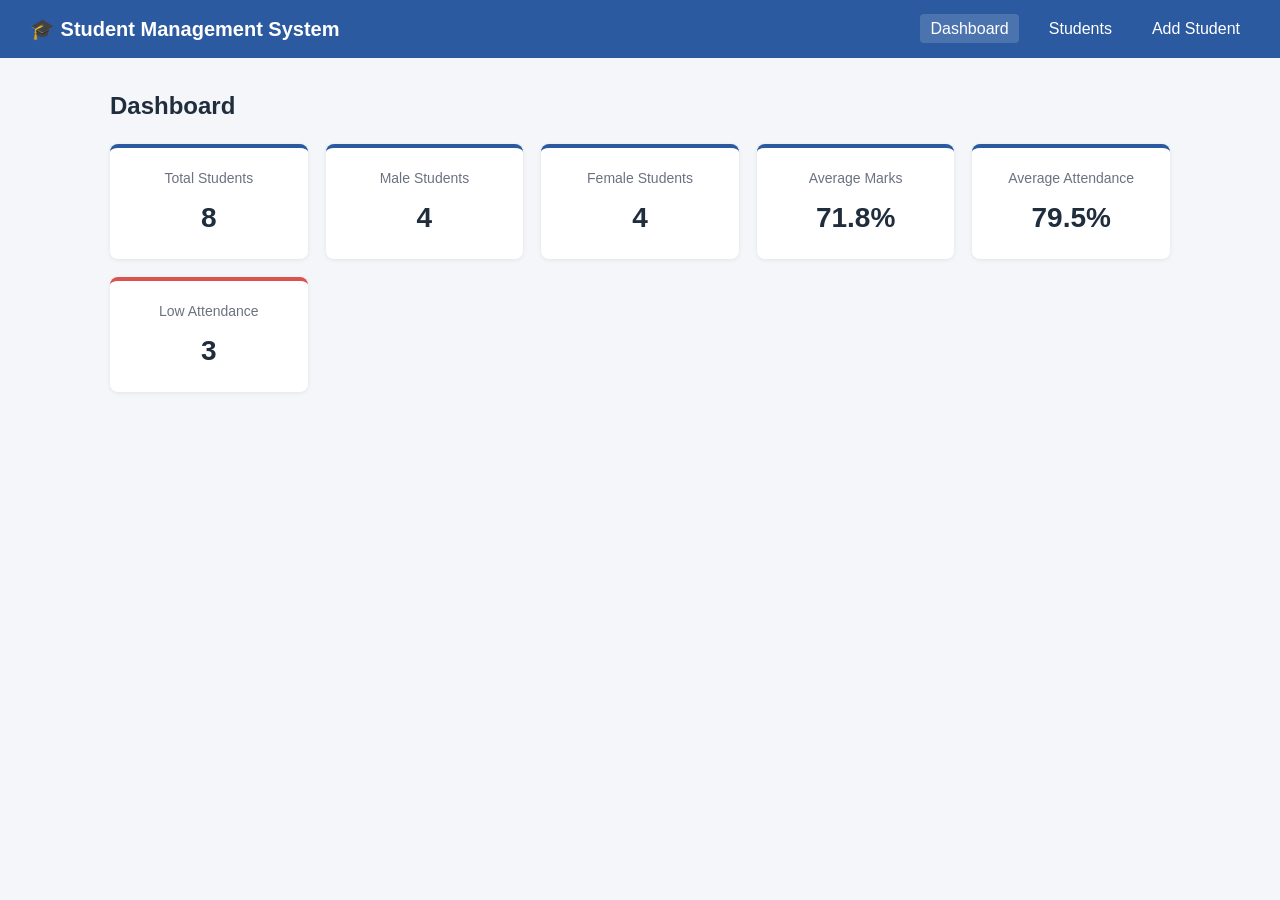
<file: index.html>
<!DOCTYPE html>
<html lang="en">
<head>
<meta charset="UTF-8">
<meta name="viewport" content="width=device-width, initial-scale=1.0">
<title>Dashboard - Student Management System</title>
<link rel="stylesheet" href="css/style.css">
</head>
<body>

  <nav class="navbar">
    <div class="logo">🎓 Student Management System</div>
    <ul>
      <li><a href="index.html" class="active">Dashboard</a></li>
      <li><a href="students.html">Students</a></li>
      <li><a href="add-student.html">Add Student</a></li>
    </ul>
  </nav>

  <main class="container">
    <h1 class="page-title">Dashboard</h1>

    <section class="stats-grid">
      <div class="stat-card">
        <h3>Total Students</h3>
        <p id="totalStudents">0</p>
      </div>
      <div class="stat-card">
        <h3>Male Students</h3>
        <p id="maleStudents">0</p>
      </div>
      <div class="stat-card">
        <h3>Female Students</h3>
        <p id="femaleStudents">0</p>
      </div>
      <div class="stat-card">
        <h3>Average Marks</h3>
        <p id="avgMarks">0%</p>
      </div>
      <div class="stat-card">
        <h3>Average Attendance</h3>
        <p id="avgAttendance">0%</p>
      </div>
      <div class="stat-card low-attendance">
        <h3>Low Attendance</h3>
        <p id="lowAttendance">0</p>
      </div>
    </section>
  </main>

  <script src="js/data.js"></script>
  <script src="js/main.js"></script>
</body>
</html>
</file>
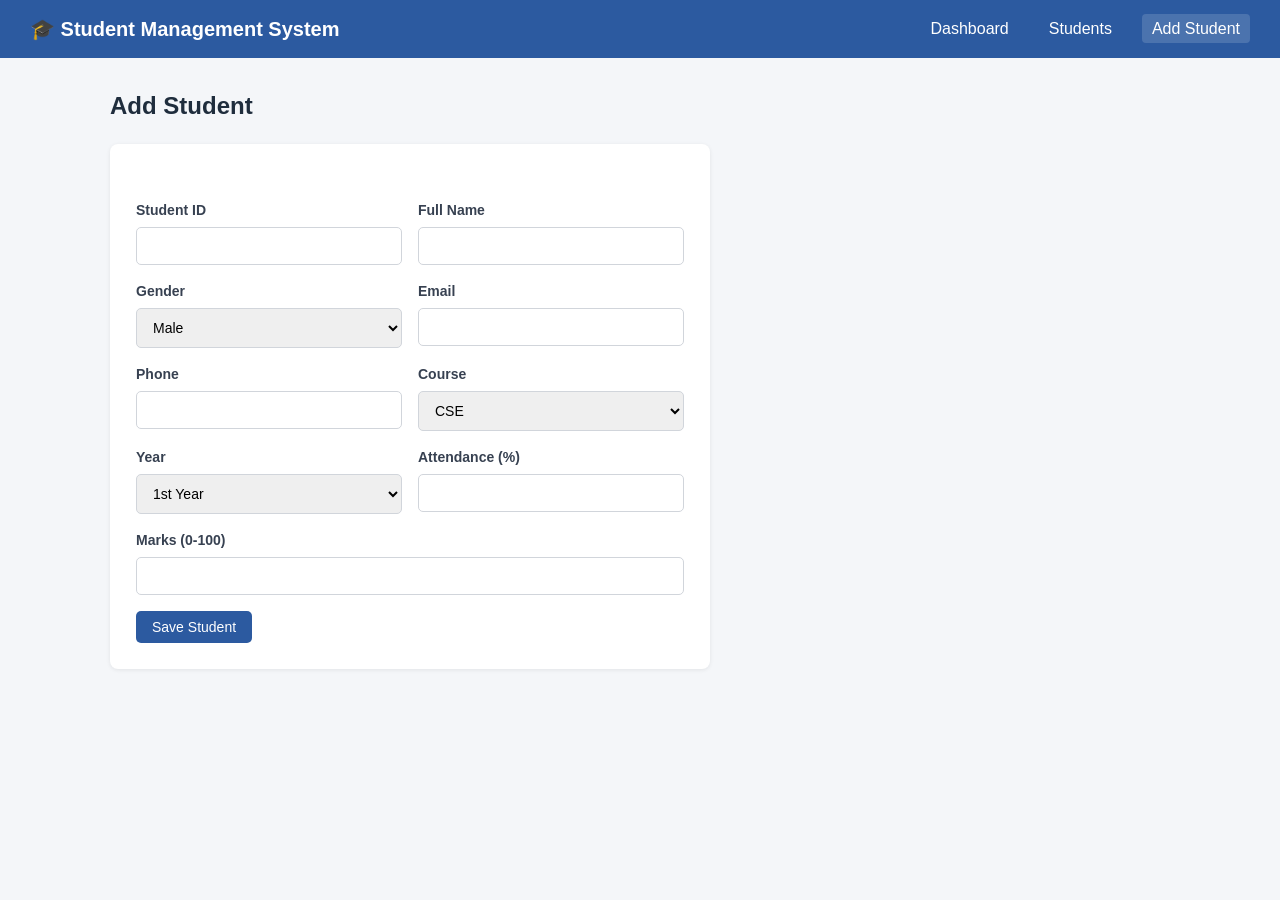
<file: add-student.html>
<!DOCTYPE html>
<html lang="en">
<head>
<meta charset="UTF-8">
<meta name="viewport" content="width=device-width, initial-scale=1.0">
<title>Add Student - Student Management System</title>
<link rel="stylesheet" href="css/style.css">
</head>
<body>

  <nav class="navbar">
    <div class="logo">🎓 Student Management System</div>
    <ul>
      <li><a href="index.html">Dashboard</a></li>
      <li><a href="students.html">Students</a></li>
      <li><a href="add-student.html" class="active">Add Student</a></li>
    </ul>
  </nav>

  <main class="container">
    <h1 class="page-title" id="formTitle">Add Student</h1>

    <div class="form-card">
      <form id="studentForm">
        <div class="error-text" id="formError"></div>

        <div class="form-row">
          <div class="form-group">
            <label for="studentId">Student ID</label>
            <input type="number" id="studentId" required>
          </div>
          <div class="form-group">
            <label for="name">Full Name</label>
            <input type="text" id="name" required>
          </div>
        </div>

        <div class="form-row">
          <div class="form-group">
            <label for="gender">Gender</label>
            <select id="gender">
              <option value="Male">Male</option>
              <option value="Female">Female</option>
            </select>
          </div>
          <div class="form-group">
            <label for="email">Email</label>
            <input type="email" id="email" required>
          </div>
        </div>

        <div class="form-row">
          <div class="form-group">
            <label for="phone">Phone</label>
            <input type="text" id="phone" maxlength="10" required>
          </div>
          <div class="form-group">
            <label for="course">Course</label>
            <select id="course">
              <option value="CSE">CSE</option>
              <option value="ECE">ECE</option>
              <option value="IT">IT</option>
              
            </select>
          </div>
        </div>

        <div class="form-row">
          <div class="form-group">
            <label for="year">Year</label>
            <select id="year">
              <option value="1st Year">1st Year</option>
              <option value="2nd Year">2nd Year</option>
              <option value="3rd Year">3rd Year</option>
              <option value="4th Year">4th Year</option>
            </select>
          </div>
          <div class="form-group">
            <label for="attendance">Attendance (%)</label>
            <input type="number" id="attendance" min="0" max="100" required>
          </div>
        </div>

        <div class="form-group">
          <label for="marks">Marks (0-100)</label>
          <input type="number" id="marks" min="0" max="100" required>
        </div>

        <button type="submit" class="btn btn-primary">Save Student</button>
      </form>
    </div>
  </main>

  <script src="js/data.js"></script>
  <script src="js/form.js"></script>
</body>
</html>
</file>
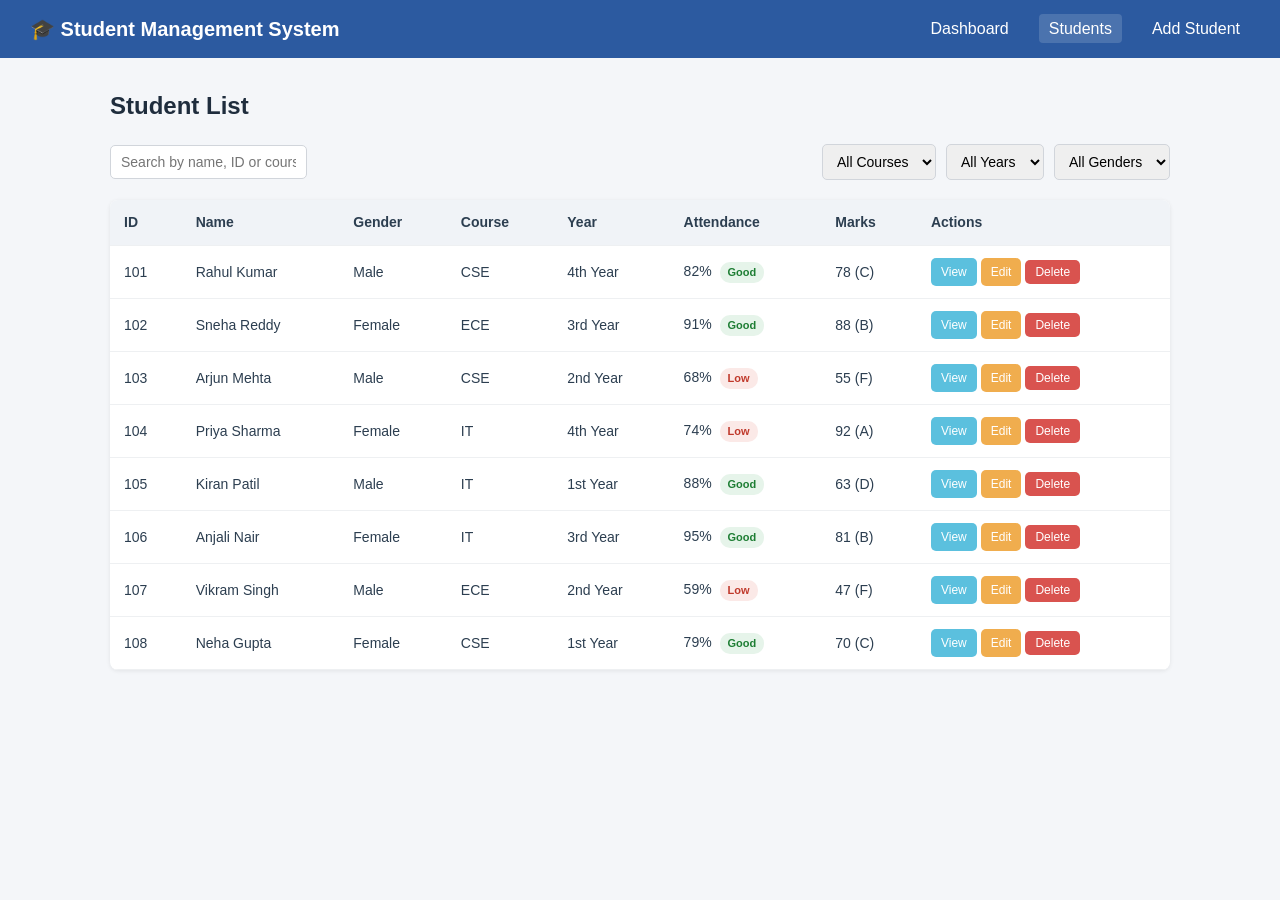
<file: students.html>
<!DOCTYPE html>
<html lang="en">
<head>
<meta charset="UTF-8">
<meta name="viewport" content="width=device-width, initial-scale=1.0">
<title>Students - Student Management System</title>
<link rel="stylesheet" href="css/style.css">
</head>
<body>

  <nav class="navbar">
    <div class="logo">🎓 Student Management System</div>
    <ul>
      <li><a href="index.html">Dashboard</a></li>
      <li><a href="students.html" class="active">Students</a></li>
      <li><a href="add-student.html">Add Student</a></li>
    </ul>
  </nav>

  <main class="container">
    <h1 class="page-title">Student List</h1>

    <div class="toolbar">
      <input type="text" id="searchInput" placeholder="Search by name, ID or course...">

      <div class="filters">
        <select id="courseFilter">
          <option value="all">All Courses</option>
          <option value="CSE">CSE</option>
          <option value="ECE">ECE</option>
          <option value="IT">IT</option>
          <option value="ME">ME</option>
        </select>

        <select id="yearFilter">
          <option value="all">All Years</option>
          <option value="1st Year">1st Year</option>
          <option value="2nd Year">2nd Year</option>
          <option value="3rd Year">3rd Year</option>
          <option value="4th Year">4th Year</option>
        </select>

        <select id="genderFilter">
          <option value="all">All Genders</option>
          <option value="Male">Male</option>
          <option value="Female">Female</option>
        </select>
      </div>
    </div>

    <div class="table-wrapper">
      <table>
        <thead>
          <tr>
            <th>ID</th>
            <th>Name</th>
            <th>Gender</th>
            <th>Course</th>
            <th>Year</th>
            <th>Attendance</th>
            <th>Marks</th>
            <th>Actions</th>
          </tr>
        </thead>
        <tbody id="studentTableBody">
          <!-- Rows are added here by JavaScript -->
        </tbody>
      </table>
    </div>
  </main>

  <script src="js/data.js"></script>
  <script src="js/students.js"></script>
</body>
</html>
</file>
<file: css/style.css>
* {
  margin: 0;
  padding: 0;
  box-sizing: border-box;
}

body {
  font-family: 'Segoe UI', Arial, sans-serif;
  background-color: #f4f6f9;
  color: #2c3e50;
  line-height: 1.5;
}

a {
  text-decoration: none;
  color: inherit;
}

ul {
  list-style: none;
}


.navbar {
  background-color: #2c5aa0;
  color: #fff;
  padding: 14px 30px;
  display: flex;
  justify-content: space-between;
  align-items: center;
  flex-wrap: wrap;
}

.navbar .logo {
  font-size: 20px;
  font-weight: 600;
}

.navbar ul {
  display: flex;
  gap: 20px;
}

.navbar ul li a {
  padding: 6px 10px;
  border-radius: 4px;
  transition: background-color 0.2s ease;
}

.navbar ul li a:hover,
.navbar ul li a.active {
  background-color: rgba(255, 255, 255, 0.15);
}


.container {
  max-width: 1100px;
  margin: 0 auto;
  padding: 30px 20px;
}

.page-title {
  font-size: 24px;
  margin-bottom: 20px;
  color: #1f2d3d;
}


.stats-grid {
  display: grid;
  grid-template-columns: repeat(auto-fit, minmax(180px, 1fr));
  gap: 18px;
  margin-bottom: 30px;
}

.stat-card {
  background-color: #fff;
  border-radius: 8px;
  padding: 20px;
  text-align: center;
  box-shadow: 0 1px 4px rgba(0, 0, 0, 0.08);
  border-top: 4px solid #2c5aa0;
}

.stat-card h3 {
  font-size: 14px;
  color: #6b7280;
  margin-bottom: 8px;
  font-weight: 500;
}

.stat-card p {
  font-size: 28px;
  font-weight: 700;
  color: #1f2d3d;
}

.stat-card.low-attendance {
  border-top-color: #d9534f;
}


.btn {
  display: inline-block;
  padding: 8px 16px;
  border: none;
  border-radius: 5px;
  font-size: 14px;
  cursor: pointer;
  transition: opacity 0.2s ease;
}

.btn:hover {
  opacity: 0.85;
}

.btn-primary {
  background-color: #2c5aa0;
  color: #fff;
}

.btn-small {
  padding: 5px 10px;
  font-size: 12px;
  margin-right: 4px;
}

.btn-view {
  background-color: #5bc0de;
  color: #fff;
}

.btn-edit {
  background-color: #f0ad4e;
  color: #fff;
}

.btn-delete {
  background-color: #d9534f;
  color: #fff;
}

.toolbar {
  display: flex;
  flex-wrap: wrap;
  gap: 12px;
  margin-bottom: 20px;
  align-items: center;
  justify-content: space-between;
}

.toolbar .filters {
  display: flex;
  flex-wrap: wrap;
  gap: 10px;
}

.toolbar input,
.toolbar select {
  padding: 8px 10px;
  border: 1px solid #d1d5db;
  border-radius: 5px;
  font-size: 14px;
}


.table-wrapper {
  overflow-x: auto;
  background-color: #fff;
  border-radius: 8px;
  box-shadow: 0 1px 4px rgba(0, 0, 0, 0.08);
}

table {
  width: 100%;
  border-collapse: collapse;
  min-width: 720px;
}

thead {
  background-color: #f0f3f7;
}

th, td {
  text-align: left;
  padding: 12px 14px;
  border-bottom: 1px solid #eef0f2;
  font-size: 14px;
}

tbody tr:hover {
  background-color: #f9fafb;
}

.no-data {
  text-align: center;
  color: #9ca3af;
  padding: 30px !important;
}


.badge {
  display: inline-block;
  padding: 2px 8px;
  border-radius: 10px;
  font-size: 11px;
  font-weight: 600;
  margin-left: 4px;
}

.badge-green {
  background-color: #e6f4ea;
  color: #1e7e34;
}

.badge-red {
  background-color: #fbe9e7;
  color: #c0392b;
}


.form-card {
  background-color: #fff;
  padding: 26px;
  border-radius: 8px;
  box-shadow: 0 1px 4px rgba(0, 0, 0, 0.08);
  max-width: 600px;
}

.form-group {
  margin-bottom: 16px;
}

.form-group label {
  display: block;
  margin-bottom: 6px;
  font-size: 14px;
  font-weight: 600;
  color: #374151;
}

.form-group input,
.form-group select {
  width: 100%;
  padding: 10px 12px;
  border: 1px solid #d1d5db;
  border-radius: 5px;
  font-size: 14px;
}

.form-group input:focus,
.form-group select:focus {
  outline: none;
  border-color: #2c5aa0;
}

.form-row {
  display: flex;
  gap: 16px;
}

.form-row .form-group {
  flex: 1;
}

.error-text {
  color: #d9534f;
  font-size: 13px;
  margin-bottom: 12px;
  min-height: 18px;
}


.details-card {
  background-color: #fff;
  padding: 26px;
  border-radius: 8px;
  box-shadow: 0 1px 4px rgba(0, 0, 0, 0.08);
  max-width: 550px;
}

.details-card h2 {
  margin-bottom: 14px;
  color: #1f2d3d;
}

.details-card p {
  padding: 6px 0;
  border-bottom: 1px solid #f0f0f0;
  font-size: 14px;
}


@media (max-width: 768px) {
  .navbar {
    flex-direction: column;
    align-items: flex-start;
    gap: 10px;
  }

  .navbar ul {
    flex-wrap: wrap;
    gap: 10px;
  }

  .toolbar {
    flex-direction: column;
    align-items: stretch;
  }

  .toolbar .filters {
    flex-direction: column;
  }

  .form-row {
    flex-direction: column;
    gap: 0;
  }

  .stats-grid {
    grid-template-columns: repeat(2, 1fr);
  }
}

@media (max-width: 480px) {
  .stats-grid {
    grid-template-columns: 1fr;
  }

  .container {
    padding: 20px 12px;
  }
}
</file>
